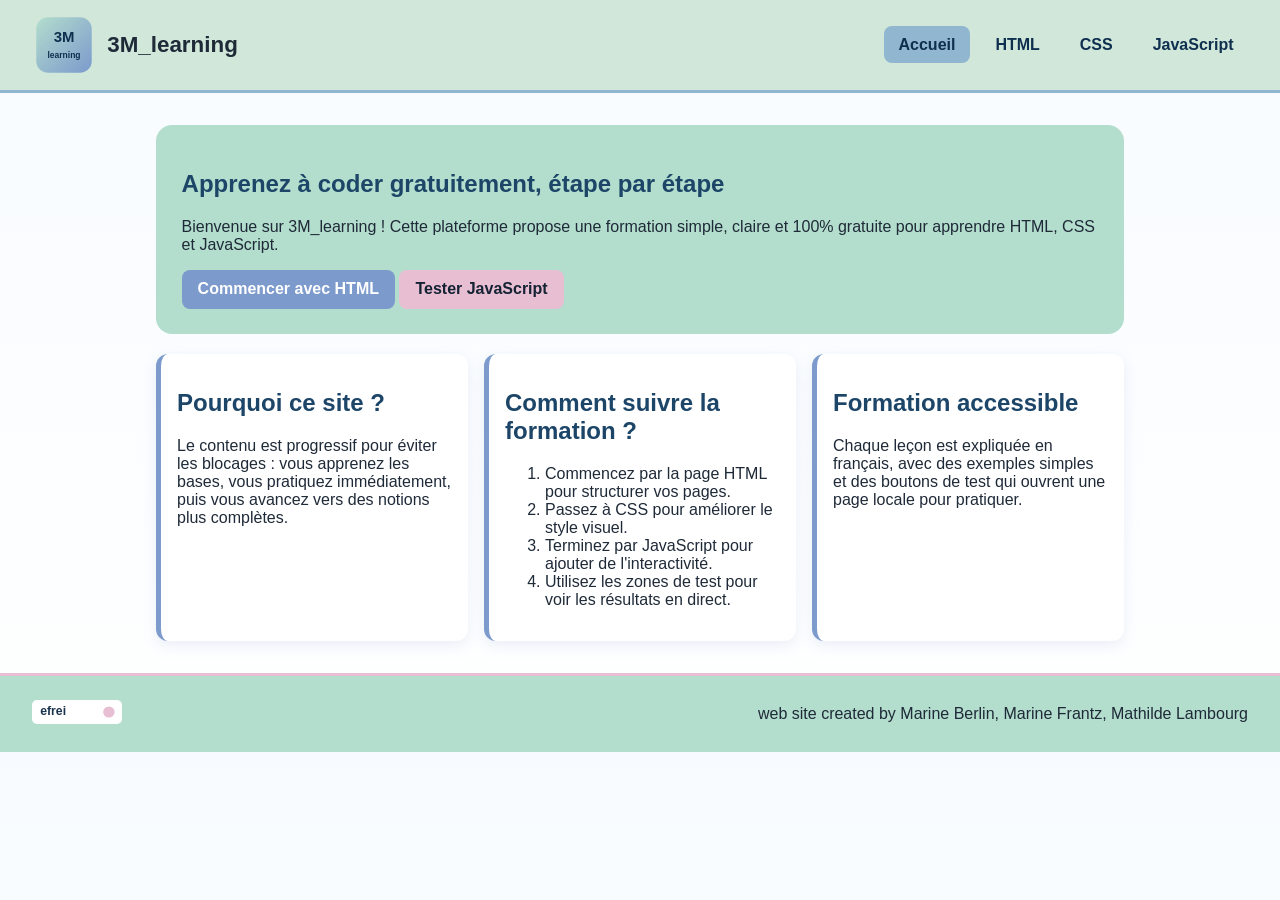
<file: index.html>
<!DOCTYPE html>
<html lang="fr">
<head>
  <meta charset="UTF-8">
  <meta name="viewport" content="width=device-width, initial-scale=1.0">
  <title>3M_learning | Accueil</title>
  <link rel="stylesheet" href="styles.css">
</head>
<body>
  <header class="site-header">
    <a class="brand" href="index.html">
      <img src="assets/logo-3mlearning.svg" alt="Logo 3M_learning">
      <span>3M_learning</span>
    </a>
    <nav>
      <a href="index.html" class="active">Accueil</a>
      <a href="html.html">HTML</a>
      <a href="css.html">CSS</a>
      <a href="javascript.html">JavaScript</a>
    </nav>
  </header>

  <main>
    <section class="hero">
      <h1>Apprenez à coder gratuitement, étape par étape</h1>
      <p id="site-description">Bienvenue sur 3M_learning ! Cette plateforme propose une formation simple, claire et 100% gratuite pour apprendre HTML, CSS et JavaScript.</p>
      <div class="cta-group">
        <a class="btn" href="html.html">Commencer avec HTML</a>
        <a class="btn secondary" href="javascript.html">Tester JavaScript</a>
      </div>
    </section>

    <section class="card-grid">
      <article class="card">
        <h2>Pourquoi ce site ?</h2>
        <p id="site-benefits">Le contenu est progressif pour éviter les blocages : vous apprenez les bases, vous pratiquez immédiatement, puis vous avancez vers des notions plus complètes.</p>
      </article>
      <article class="card">
        <h2>Comment suivre la formation ?</h2>
        <ol id="site-path">
          <li>Commencez par la page HTML pour structurer vos pages.</li>
          <li>Passez à CSS pour améliorer le style visuel.</li>
          <li>Terminez par JavaScript pour ajouter de l'interactivité.</li>
          <li>Utilisez les zones de test pour voir les résultats en direct.</li>
        </ol>
      </article>
      <article class="card">
        <h2>Formation accessible</h2>
        <p>Chaque leçon est expliquée en français, avec des exemples simples et des boutons de test qui ouvrent une page locale pour pratiquer.</p>
      </article>
    </section>
  </main>

  <footer class="site-footer">
    <div class="footer-logo-wrap">
      <img src="assets/logo-efrei.svg" alt="Logo Efrei">
    </div>
    <p>web site created by Marine Berlin, Marine Frantz, Mathilde Lambourg</p>
  </footer>
</body>
</html>
</file>
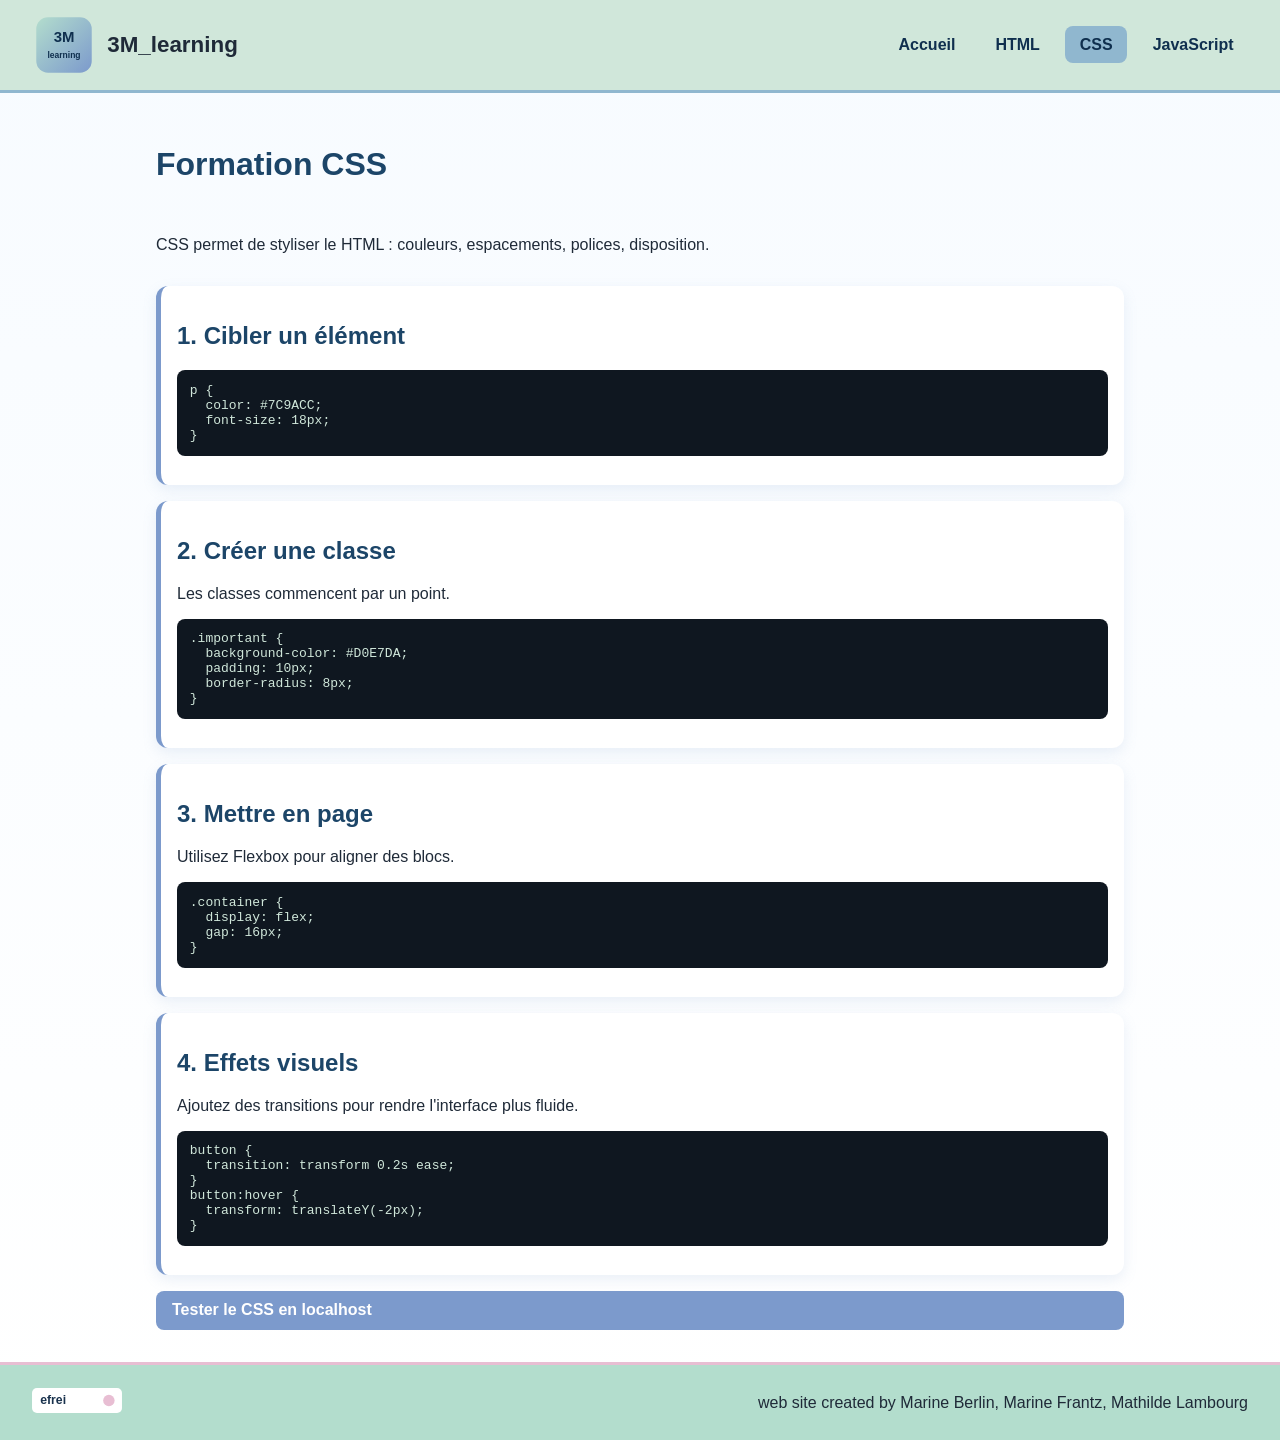
<file: css.html>
<!DOCTYPE html>
<html lang="fr">
<head>
  <meta charset="UTF-8">
  <meta name="viewport" content="width=device-width, initial-scale=1.0">
  <title>3M_learning | CSS</title>
  <link rel="stylesheet" href="styles.css">
</head>
<body>
  <header class="site-header">
    <a class="brand" href="index.html">
      <img src="assets/logo-3mlearning.svg" alt="Logo 3M_learning">
      <span>3M_learning</span>
    </a>
    <nav>
      <a href="index.html">Accueil</a>
      <a href="html.html">HTML</a>
      <a href="css.html" class="active">CSS</a>
      <a href="javascript.html">JavaScript</a>
    </nav>
  </header>

  <main class="lesson-page">
    <h1>Formation CSS</h1>
    <p>CSS permet de styliser le HTML : couleurs, espacements, polices, disposition.</p>

    <section class="lesson-step">
      <h2>1. Cibler un élément</h2>
      <pre><code>p {
  color: #7C9ACC;
  font-size: 18px;
}</code></pre>
    </section>

    <section class="lesson-step">
      <h2>2. Créer une classe</h2>
      <p>Les classes commencent par un point.</p>
      <pre><code>.important {
  background-color: #D0E7DA;
  padding: 10px;
  border-radius: 8px;
}</code></pre>
    </section>

    <section class="lesson-step">
      <h2>3. Mettre en page</h2>
      <p>Utilisez Flexbox pour aligner des blocs.</p>
      <pre><code>.container {
  display: flex;
  gap: 16px;
}</code></pre>
    </section>

    <section class="lesson-step">
      <h2>4. Effets visuels</h2>
      <p>Ajoutez des transitions pour rendre l'interface plus fluide.</p>
      <pre><code>button {
  transition: transform 0.2s ease;
}
button:hover {
  transform: translateY(-2px);
}</code></pre>
    </section>

    <a class="btn" href="playground-css.html" target="_blank" rel="noopener">Tester le CSS en localhost</a>
  </main>

  <footer class="site-footer">
    <div class="footer-logo-wrap">
      <img src="assets/logo-efrei.svg" alt="Logo Efrei">
    </div>
    <p>web site created by Marine Berlin, Marine Frantz, Mathilde Lambourg</p>
  </footer>
</body>
</html>
</file>
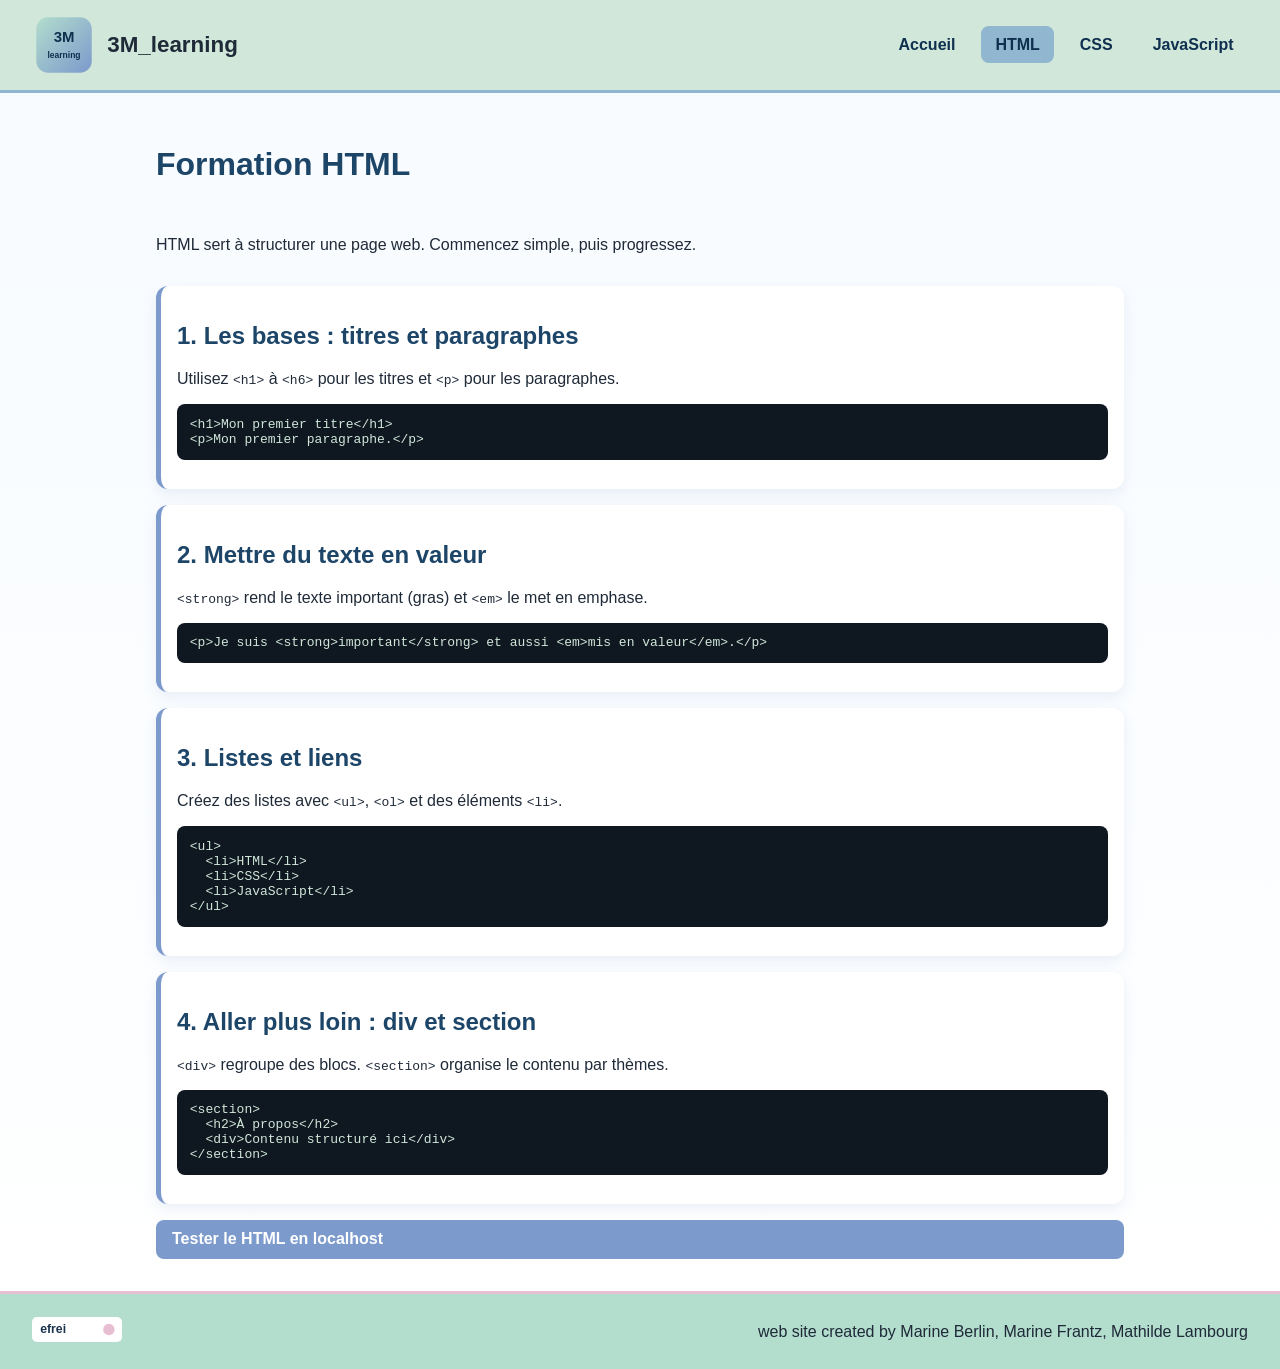
<file: html.html>
<!DOCTYPE html>
<html lang="fr">
<head>
  <meta charset="UTF-8">
  <meta name="viewport" content="width=device-width, initial-scale=1.0">
  <title>3M_learning | HTML</title>
  <link rel="stylesheet" href="styles.css">
</head>
<body>
  <header class="site-header">
    <a class="brand" href="index.html">
      <img src="assets/logo-3mlearning.svg" alt="Logo 3M_learning">
      <span>3M_learning</span>
    </a>
    <nav>
      <a href="index.html">Accueil</a>
      <a href="html.html" class="active">HTML</a>
      <a href="css.html">CSS</a>
      <a href="javascript.html">JavaScript</a>
    </nav>
  </header>

  <main class="lesson-page">
    <h1>Formation HTML</h1>
    <p>HTML sert à structurer une page web. Commencez simple, puis progressez.</p>

    <section class="lesson-step">
      <h2>1. Les bases : titres et paragraphes</h2>
      <p>Utilisez <code>&lt;h1&gt;</code> à <code>&lt;h6&gt;</code> pour les titres et <code>&lt;p&gt;</code> pour les paragraphes.</p>
      <pre><code>&lt;h1&gt;Mon premier titre&lt;/h1&gt;
&lt;p&gt;Mon premier paragraphe.&lt;/p&gt;</code></pre>
    </section>

    <section class="lesson-step">
      <h2>2. Mettre du texte en valeur</h2>
      <p><code>&lt;strong&gt;</code> rend le texte important (gras) et <code>&lt;em&gt;</code> le met en emphase.</p>
      <pre><code>&lt;p&gt;Je suis &lt;strong&gt;important&lt;/strong&gt; et aussi &lt;em&gt;mis en valeur&lt;/em&gt;.&lt;/p&gt;</code></pre>
    </section>

    <section class="lesson-step">
      <h2>3. Listes et liens</h2>
      <p>Créez des listes avec <code>&lt;ul&gt;</code>, <code>&lt;ol&gt;</code> et des éléments <code>&lt;li&gt;</code>.</p>
      <pre><code>&lt;ul&gt;
  &lt;li&gt;HTML&lt;/li&gt;
  &lt;li&gt;CSS&lt;/li&gt;
  &lt;li&gt;JavaScript&lt;/li&gt;
&lt;/ul&gt;</code></pre>
    </section>

    <section class="lesson-step">
      <h2>4. Aller plus loin : div et section</h2>
      <p><code>&lt;div&gt;</code> regroupe des blocs. <code>&lt;section&gt;</code> organise le contenu par thèmes.</p>
      <pre><code>&lt;section&gt;
  &lt;h2&gt;À propos&lt;/h2&gt;
  &lt;div&gt;Contenu structuré ici&lt;/div&gt;
&lt;/section&gt;</code></pre>
    </section>

    <a class="btn" href="playground-html.html" target="_blank" rel="noopener">Tester le HTML en localhost</a>
  </main>

  <footer class="site-footer">
    <div class="footer-logo-wrap">
      <img src="assets/logo-efrei.svg" alt="Logo Efrei">
    </div>
    <p>web site created by Marine Berlin, Marine Frantz, Mathilde Lambourg</p>
  </footer>
</body>
</html>
</file>
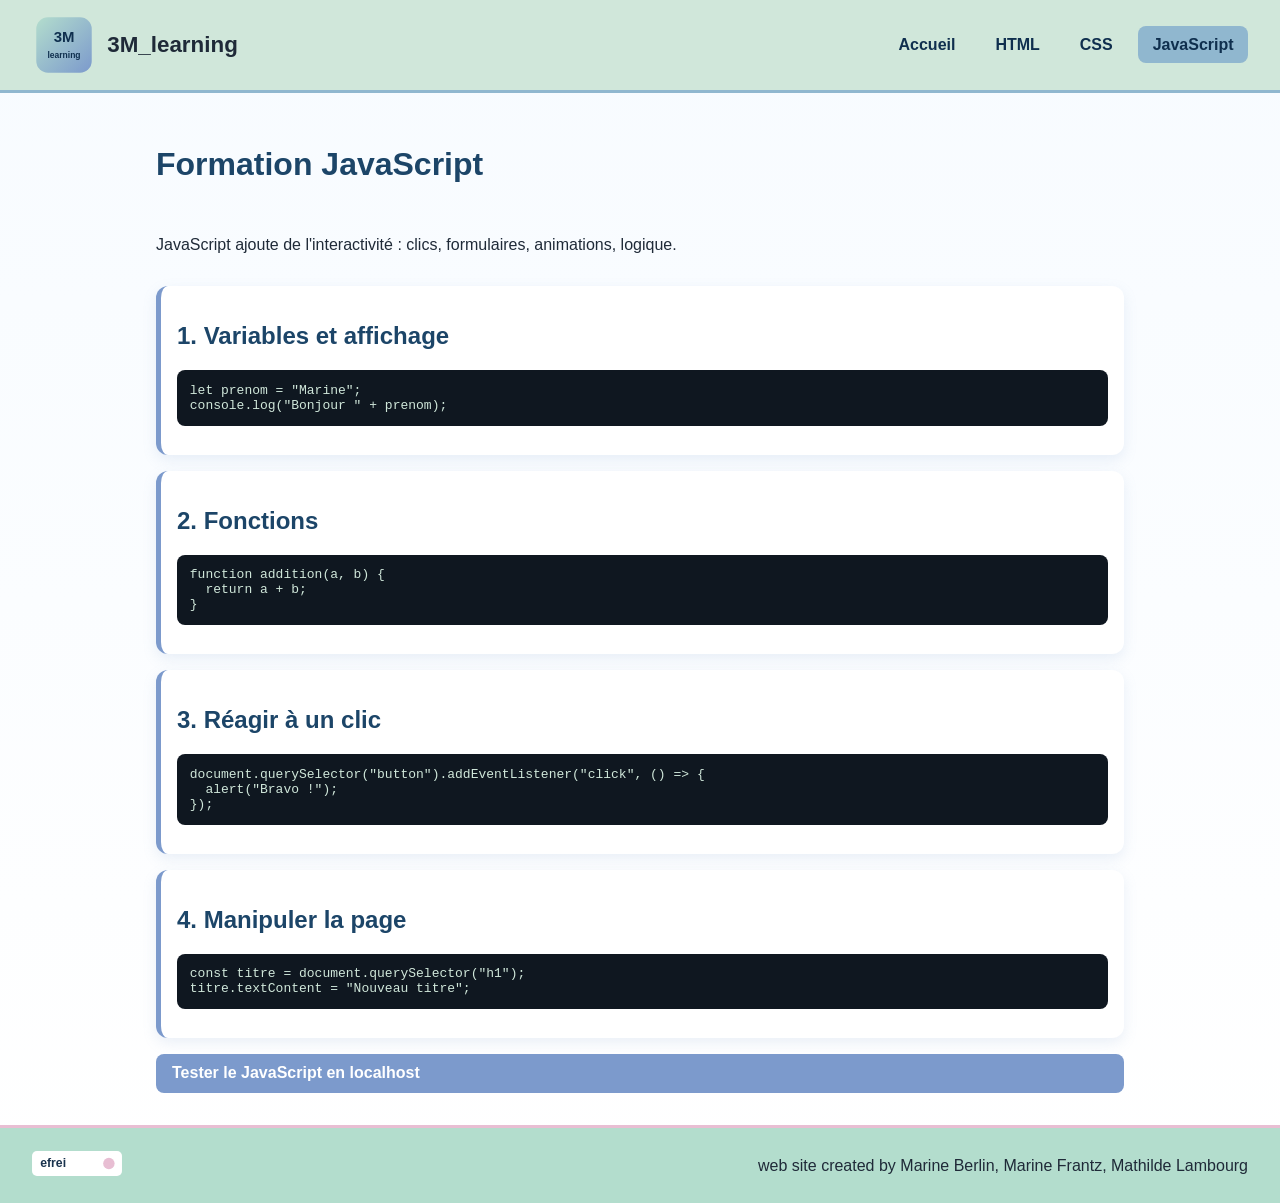
<file: javascript.html>
<!DOCTYPE html>
<html lang="fr">
<head>
  <meta charset="UTF-8">
  <meta name="viewport" content="width=device-width, initial-scale=1.0">
  <title>3M_learning | JavaScript</title>
  <link rel="stylesheet" href="styles.css">
</head>
<body>
  <header class="site-header">
    <a class="brand" href="index.html">
      <img src="assets/logo-3mlearning.svg" alt="Logo 3M_learning">
      <span>3M_learning</span>
    </a>
    <nav>
      <a href="index.html">Accueil</a>
      <a href="html.html">HTML</a>
      <a href="css.html">CSS</a>
      <a href="javascript.html" class="active">JavaScript</a>
    </nav>
  </header>

  <main class="lesson-page">
    <h1>Formation JavaScript</h1>
    <p>JavaScript ajoute de l'interactivité : clics, formulaires, animations, logique.</p>

    <section class="lesson-step">
      <h2>1. Variables et affichage</h2>
      <pre><code>let prenom = "Marine";
console.log("Bonjour " + prenom);</code></pre>
    </section>

    <section class="lesson-step">
      <h2>2. Fonctions</h2>
      <pre><code>function addition(a, b) {
  return a + b;
}</code></pre>
    </section>

    <section class="lesson-step">
      <h2>3. Réagir à un clic</h2>
      <pre><code>document.querySelector("button").addEventListener("click", () => {
  alert("Bravo !");
});</code></pre>
    </section>

    <section class="lesson-step">
      <h2>4. Manipuler la page</h2>
      <pre><code>const titre = document.querySelector("h1");
titre.textContent = "Nouveau titre";</code></pre>
    </section>

    <a class="btn" href="playground-javascript.html" target="_blank" rel="noopener">Tester le JavaScript en localhost</a>
  </main>

  <footer class="site-footer">
    <div class="footer-logo-wrap">
      <img src="assets/logo-efrei.svg" alt="Logo Efrei">
    </div>
    <p>web site created by Marine Berlin, Marine Frantz, Mathilde Lambourg</p>
  </footer>
</body>
</html>
</file>
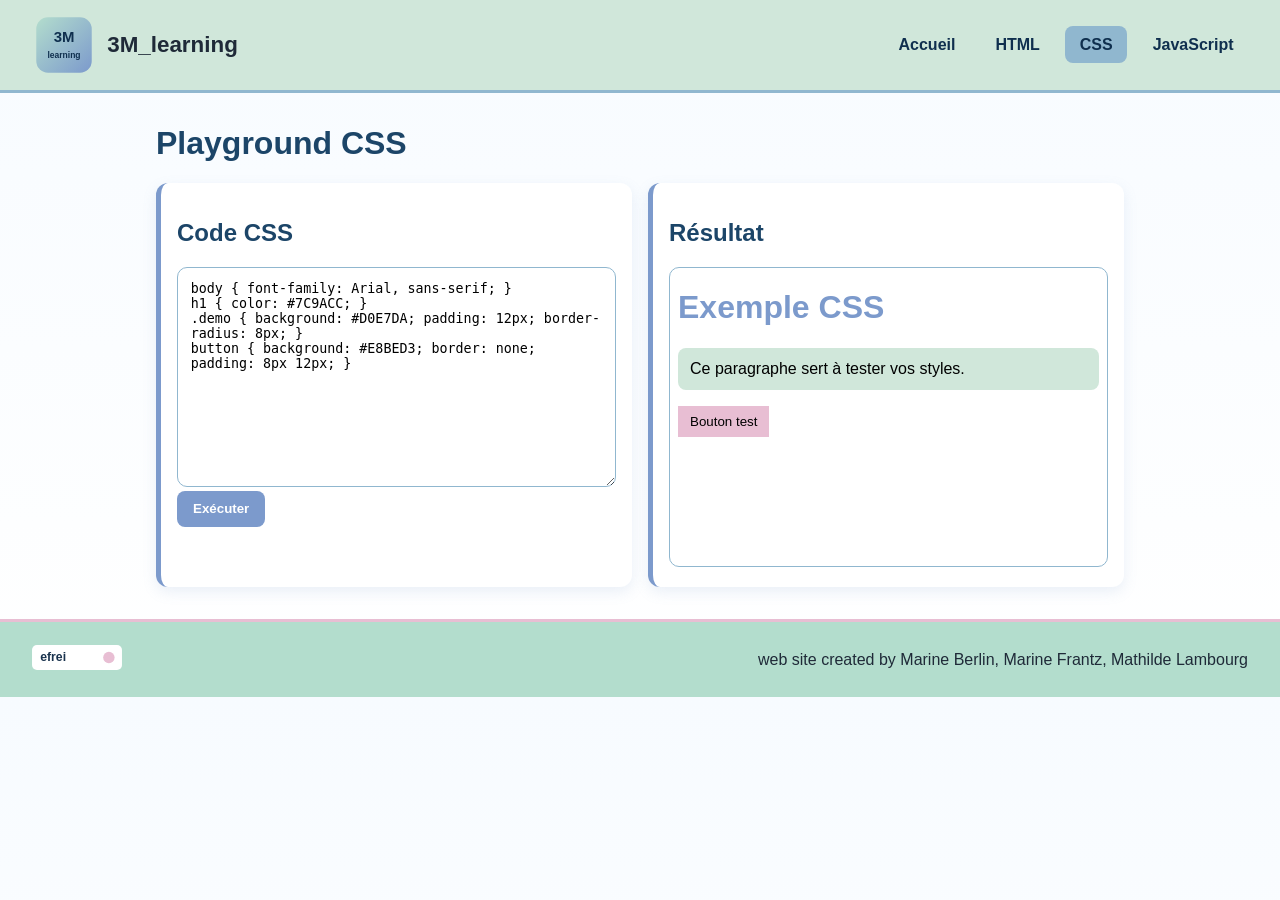
<file: playground-css.html>
<!DOCTYPE html>
<html lang="fr">
<head>
  <meta charset="UTF-8">
  <meta name="viewport" content="width=device-width, initial-scale=1.0">
  <title>Playground CSS | 3M_learning</title>
  <link rel="stylesheet" href="styles.css">
</head>
<body>
  <header class="site-header">
    <a class="brand" href="index.html">
      <img src="assets/logo-3mlearning.svg" alt="Logo 3M_learning">
      <span>3M_learning</span>
    </a>
    <nav>
      <a href="index.html">Accueil</a>
      <a href="html.html">HTML</a>
      <a href="css.html" class="active">CSS</a>
      <a href="javascript.html">JavaScript</a>
    </nav>
  </header>
  <main>
    <h1>Playground CSS</h1>
    <div class="playground-layout">
      <section class="playground-panel">
        <h2>Code CSS</h2>
        <textarea id="code">body { font-family: Arial, sans-serif; }
h1 { color: #7C9ACC; }
.demo { background: #D0E7DA; padding: 12px; border-radius: 8px; }
button { background: #E8BED3; border: none; padding: 8px 12px; }</textarea>
        <button data-action="run" class="btn">Exécuter</button>
      </section>
      <section class="playground-panel">
        <h2>Résultat</h2>
        <iframe id="result"></iframe>
      </section>
    </div>
  </main>
  <footer class="site-footer">
    <div class="footer-logo-wrap">
      <img src="assets/logo-efrei.svg" alt="Logo Efrei">
    </div>
    <p>web site created by Marine Berlin, Marine Frantz, Mathilde Lambourg</p>
  </footer>
  <script src="playground.js"></script>
  <script>runPlayground({ codeSelector: '#code', frameSelector: '#result', mode: 'css' });</script>
</body>
</html>
</file>
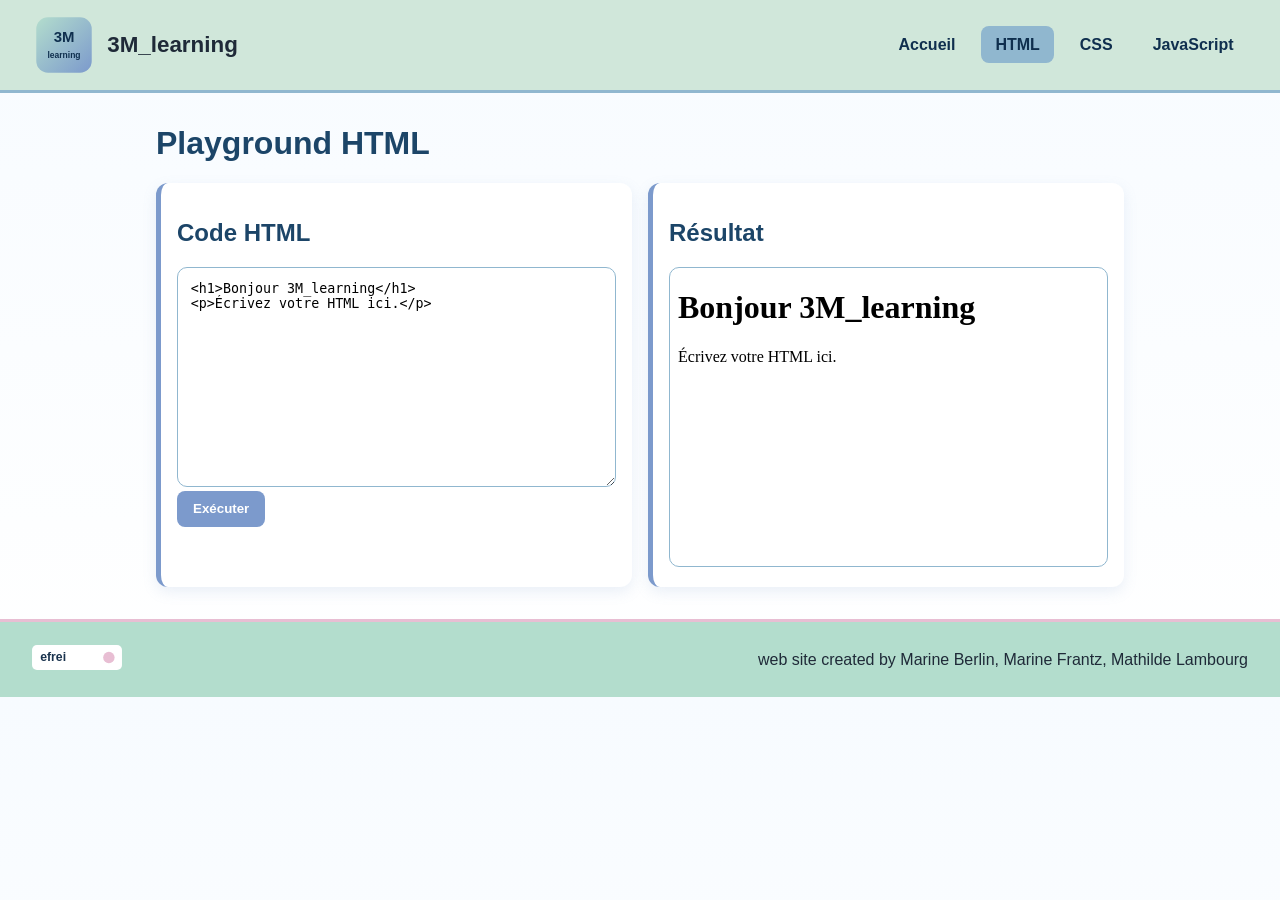
<file: playground-html.html>
<!DOCTYPE html>
<html lang="fr">
<head>
  <meta charset="UTF-8">
  <meta name="viewport" content="width=device-width, initial-scale=1.0">
  <title>Playground HTML | 3M_learning</title>
  <link rel="stylesheet" href="styles.css">
</head>
<body>
  <header class="site-header">
    <a class="brand" href="index.html">
      <img src="assets/logo-3mlearning.svg" alt="Logo 3M_learning">
      <span>3M_learning</span>
    </a>
    <nav>
      <a href="index.html">Accueil</a>
      <a href="html.html" class="active">HTML</a>
      <a href="css.html">CSS</a>
      <a href="javascript.html">JavaScript</a>
    </nav>
  </header>
  <main>
    <h1>Playground HTML</h1>
    <div class="playground-layout">
      <section class="playground-panel">
        <h2>Code HTML</h2>
        <textarea id="code">&lt;h1&gt;Bonjour 3M_learning&lt;/h1&gt;
&lt;p&gt;Écrivez votre HTML ici.&lt;/p&gt;</textarea>
        <button data-action="run" class="btn">Exécuter</button>
      </section>
      <section class="playground-panel">
        <h2>Résultat</h2>
        <iframe id="result"></iframe>
      </section>
    </div>
  </main>
  <footer class="site-footer">
    <div class="footer-logo-wrap">
      <img src="assets/logo-efrei.svg" alt="Logo Efrei">
    </div>
    <p>web site created by Marine Berlin, Marine Frantz, Mathilde Lambourg</p>
  </footer>
  <script src="playground.js"></script>
  <script>runPlayground({ codeSelector: '#code', frameSelector: '#result', mode: 'html' });</script>
</body>
</html>
</file>
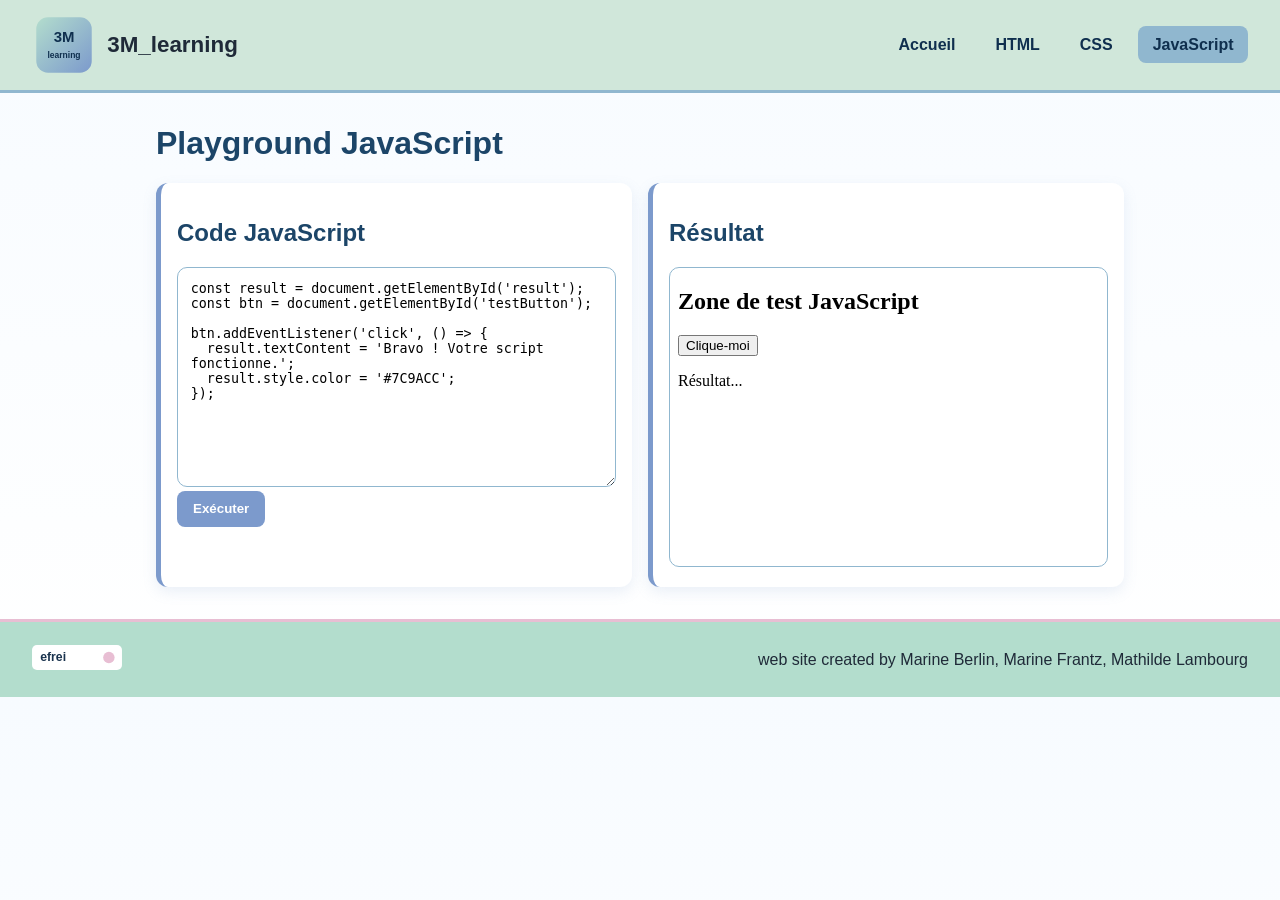
<file: playground-javascript.html>
<!DOCTYPE html>
<html lang="fr">
<head>
  <meta charset="UTF-8">
  <meta name="viewport" content="width=device-width, initial-scale=1.0">
  <title>Playground JavaScript | 3M_learning</title>
  <link rel="stylesheet" href="styles.css">
</head>
<body>
  <header class="site-header">
    <a class="brand" href="index.html">
      <img src="assets/logo-3mlearning.svg" alt="Logo 3M_learning">
      <span>3M_learning</span>
    </a>
    <nav>
      <a href="index.html">Accueil</a>
      <a href="html.html">HTML</a>
      <a href="css.html">CSS</a>
      <a href="javascript.html" class="active">JavaScript</a>
    </nav>
  </header>
  <main>
    <h1>Playground JavaScript</h1>
    <div class="playground-layout">
      <section class="playground-panel">
        <h2>Code JavaScript</h2>
        <textarea id="code">const result = document.getElementById('result');
const btn = document.getElementById('testButton');

btn.addEventListener('click', () => {
  result.textContent = 'Bravo ! Votre script fonctionne.';
  result.style.color = '#7C9ACC';
});</textarea>
        <button data-action="run" class="btn">Exécuter</button>
      </section>
      <section class="playground-panel">
        <h2>Résultat</h2>
        <iframe id="result"></iframe>
      </section>
    </div>
  </main>
  <footer class="site-footer">
    <div class="footer-logo-wrap">
      <img src="assets/logo-efrei.svg" alt="Logo Efrei">
    </div>
    <p>web site created by Marine Berlin, Marine Frantz, Mathilde Lambourg</p>
  </footer>
  <script src="playground.js"></script>
  <script>runPlayground({ codeSelector: '#code', frameSelector: '#result', mode: 'js' });</script>
</body>
</html>
</file>
<file: styles.css>
:root {
  --c1: #7C9ACC;
  --c2: #90B7CF;
  --c3: #B3DDCD;
  --c4: #D0E7DA;
  --c5: #E8BED3;
  --text: #1f2a38;
}

* { box-sizing: border-box; }
body {
  margin: 0;
  font-family: Arial, sans-serif;
  color: var(--text);
  background: linear-gradient(180deg, #f7fbff 0%, #ffffff 100%);
}

.site-header,
.site-footer {
  display: flex;
  align-items: center;
  justify-content: space-between;
  padding: 0.8rem 2rem;
  background-color: var(--c4);
}

.site-header {
  position: sticky;
  top: 0;
  border-bottom: 3px solid var(--c2);
}

.brand {
  display: flex;
  align-items: center;
  gap: 0.7rem;
  text-decoration: none;
  color: var(--text);
  font-weight: 700;
  font-size: 1.4rem;
}

.brand img {
  width: 64px;
  height: 64px;
}

nav {
  display: flex;
  gap: 0.7rem;
}

nav a {
  text-decoration: none;
  color: #0f2f4e;
  font-weight: 700;
  padding: 0.6rem 0.9rem;
  border-radius: 8px;
}

nav a.active,
nav a:hover {
  background-color: var(--c2);
}

main {
  max-width: 1000px;
  margin: 2rem auto;
  padding: 0 1rem;
}

.hero {
  background-color: var(--c3);
  border-radius: 16px;
  padding: 1.6rem;
}

h1, h2 { color: #1c4568; }

.card-grid {
  display: grid;
  grid-template-columns: repeat(auto-fit, minmax(240px, 1fr));
  gap: 1rem;
  margin-top: 1.2rem;
}

.card,
.lesson-step,
.playground-panel {
  background-color: #fff;
  border-left: 5px solid var(--c1);
  border-radius: 12px;
  padding: 1rem;
  box-shadow: 0 5px 14px rgba(124, 154, 204, 0.15);
}

.lesson-page { display: grid; gap: 1rem; }

.btn {
  display: inline-block;
  background-color: var(--c1);
  color: white;
  text-decoration: none;
  border: none;
  border-radius: 8px;
  padding: 0.65rem 1rem;
  font-weight: 700;
  cursor: pointer;
}

.btn.secondary { background-color: var(--c5); color: #142233; }

pre {
  background-color: #0f1720;
  color: #d0e7da;
  padding: 0.8rem;
  border-radius: 8px;
  overflow: auto;
}

.site-footer {
  margin-top: 2rem;
  background-color: var(--c3);
  border-top: 3px solid var(--c5);
}

.footer-logo-wrap img {
  width: 90px;
  height: auto;
}

.playground-layout {
  display: grid;
  grid-template-columns: 1fr 1fr;
  gap: 1rem;
}

textarea {
  width: 100%;
  min-height: 220px;
  border: 1px solid var(--c2);
  border-radius: 10px;
  padding: 0.8rem;
  font-family: Consolas, monospace;
}

iframe {
  width: 100%;
  height: 300px;
  border-radius: 10px;
  border: 1px solid var(--c2);
  background: white;
}

@media (max-width: 780px) {
  .site-header,
  .site-footer {
    flex-direction: column;
    gap: 0.8rem;
    text-align: center;
  }

  .playground-layout {
    grid-template-columns: 1fr;
  }
}
</file>
